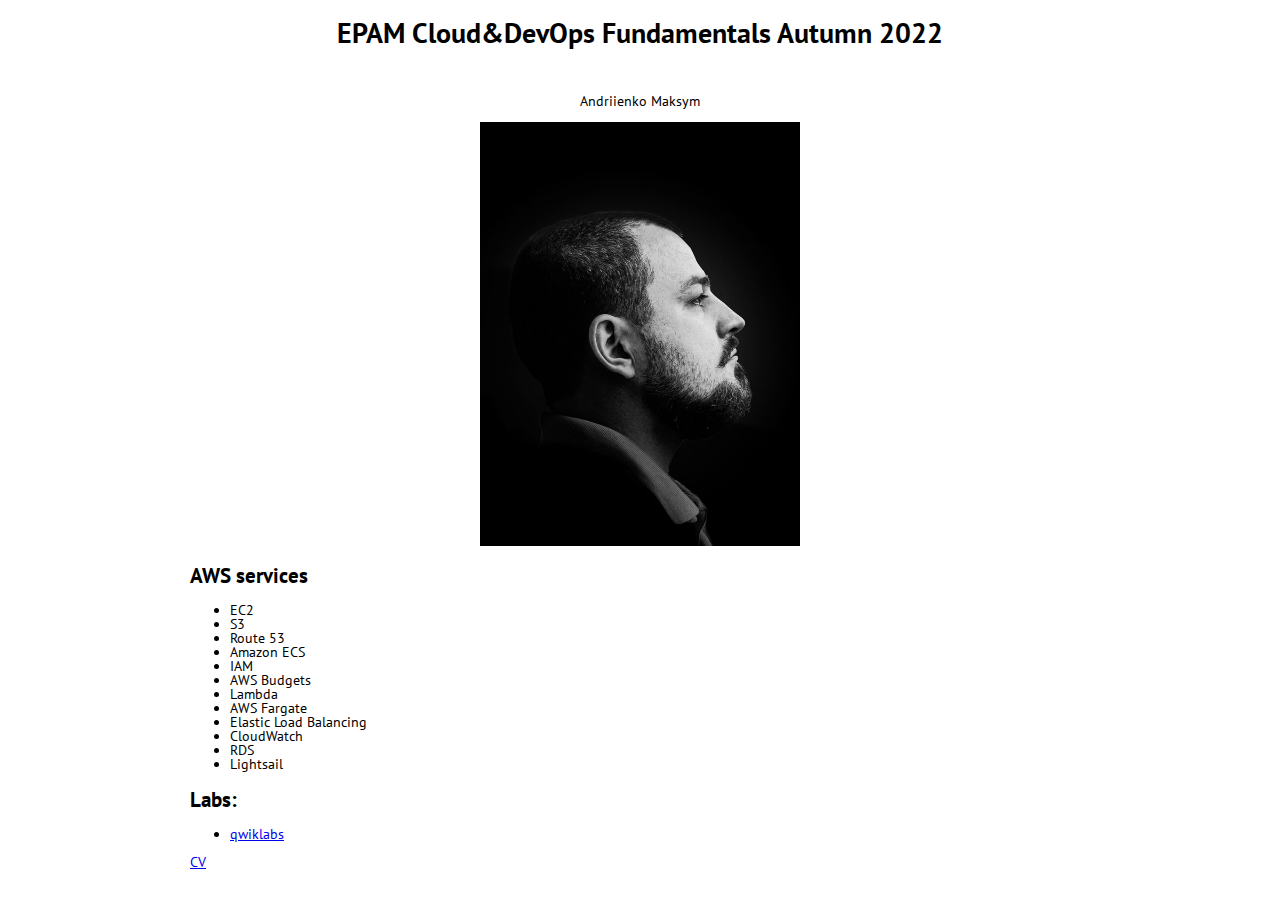
<file: AWS/T15 website/index.html>
<!DOCTYPE html>
<html lang="en">
<head>
  <meta charset="UTF-8">
  <meta name="viewport" content="width=device-width, initial-scale=1.0">
  <meta http-equiv="X-UA-Compatible" content="ie=edge">
  <link href="https://fonts.googleapis.com/css?family=PT+Sans:400,700&display=swap" rel="stylesheet">
  <link rel="stylesheet" href="css/style.css">
  <!--<p style="background-image: url('./img/white&black1_600_795.jpg';)></p>-->
  <title>Andrienko MS</title>
</head>
<body>
  <h1>EPAM Cloud&DevOps Fundamentals Autumn 2022</h1>
</br>
  <p>Andriienko Maksym</p>
  <!--<img src="./img/ams.jpg" alt="ams">-->
  <img src="./img/white&black1_600_795.jpg" width="25%" height="25%" alt="ams">
</br>
<div class="container-services">
  <p><h2>AWS services</h2></p>
  <ul>
    <li>EC2</li>
    <li>S3</li>
    <li>Route 53</li>
    <li>Amazon ECS</li>
    <li>IAM</li>
    <li>AWS Budgets</li>
    <li>Lambda</li>
    <li>AWS Fargate</li>
    <li>Elastic Load Balancing</li>
    <li>CloudWatch</li>
    <li>RDS</li>
    <li>Lightsail</li>
  </ul>
  <p><h2>Labs:</h2></p>
  <ul>
    <li><a href="https://amazon.qwiklabs.com/public_profiles/1b9e7232-cb39-44c7-8ce1-754a493918cc" target=”_blank”>qwiklabs</a></li>
  </ul>
  <p><a href="https://drive.google.com/file/d/1tXXTvmyvRP_n7XBlIX7Mth12Bf0-ZINp/view?usp=share_link" target=”_blank”>CV</a></p>
</div>
</body>
</html
</file>
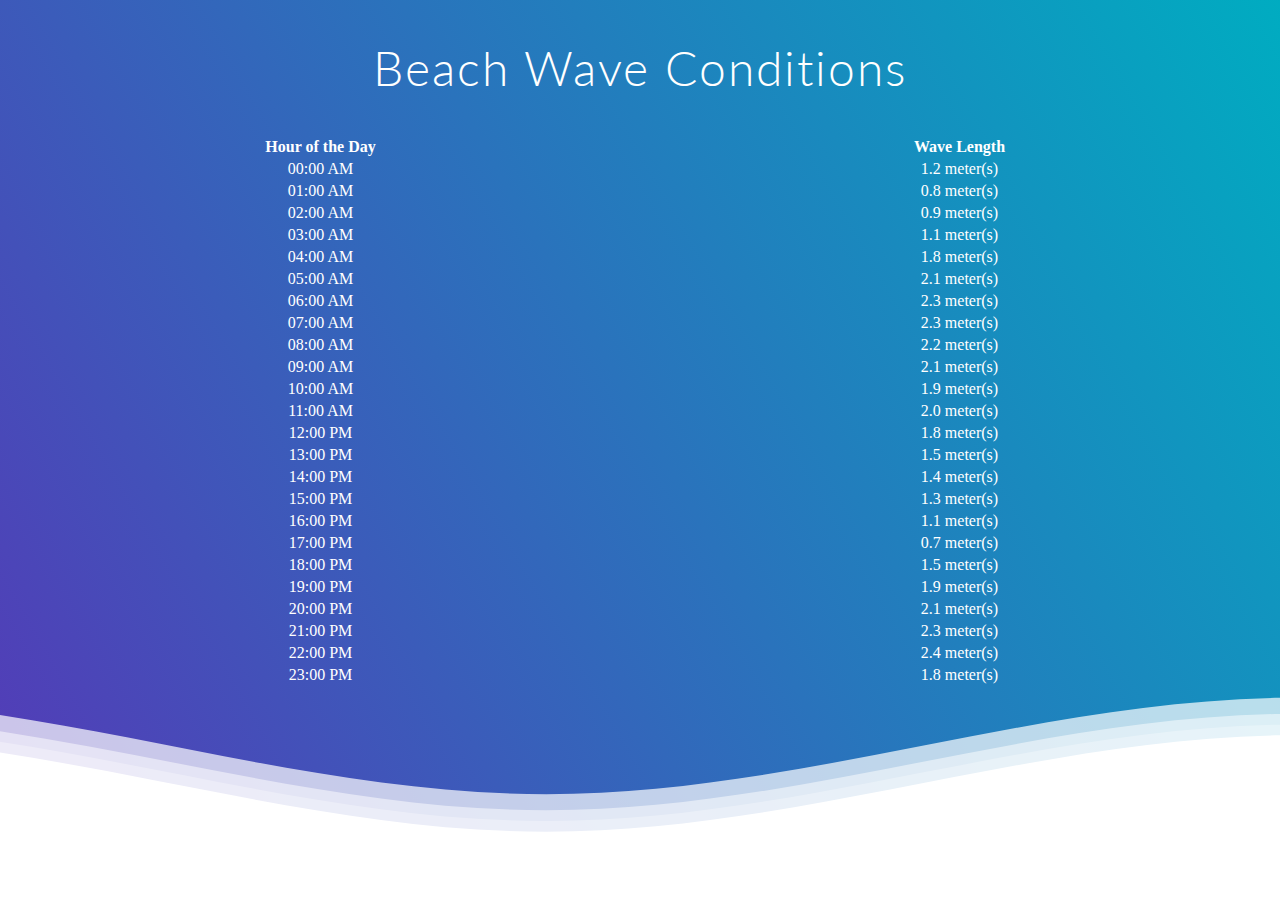
<file: AWS/Waves/index.html>
<!DOCTYPE html>
<html lang="en">

<head>
    <meta charset="UTF-8">
    <meta name="viewport" content="width=device-width, initial-scale=1.0">
    <link rel="stylesheet" href="styles.css">
    <title>Beach Wave Conditions</title>
</head>

<body>
    <div class="header">
        <div class="inner-header flex">
            <h1>Beach Wave Conditions</h1>
        </div>

        <!--Waves Container-->
        <div>
            <div id="output"></div>

            <svg class="waves" xmlns="http://www.w3.org/2000/svg" xmlns:xlink="http://www.w3.org/1999/xlink"
                viewBox="0 24 150 28" preserveAspectRatio="none" shape-rendering="auto">
                <defs>
                    <path id="gentle-wave"
                        d="M-160 44c30 0 58-18 88-18s 58 18 88 18 58-18 88-18 58 18 88 18 v44h-352z" />
                </defs>
                <g class="parallax">
                    <use xlink:href="#gentle-wave" x="48" y="0" fill="rgba(255,255,255,0.7" />
                    <use xlink:href="#gentle-wave" x="48" y="3" fill="rgba(255,255,255,0.5)" />
                    <use xlink:href="#gentle-wave" x="48" y="5" fill="rgba(255,255,255,0.3)" />
                    <use xlink:href="#gentle-wave" x="48" y="7" fill="#fff" />
                </g>
            </svg>
        </div>
        <!--Waves end-->

    </div>

    <script src="https://code.jquery.com/jquery-3.4.1.min.js"></script>
    <script src="main.js"></script>
    

    </body>
</html>
</file>
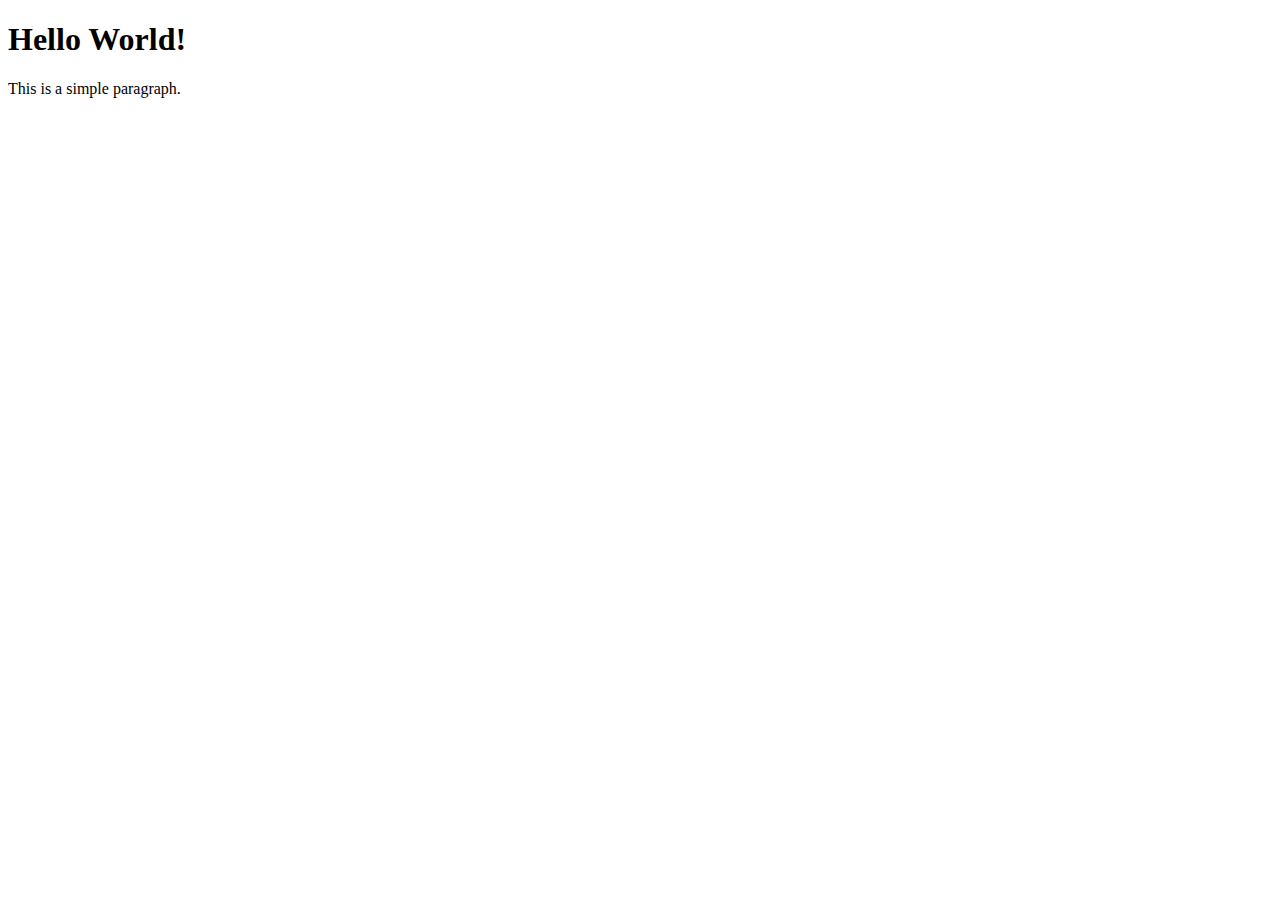
<file: AWS/Waves/waves.html>
﻿<!DOCTYPE html>
<html lang="en">

    <head>
        <meta charset="UTF-8">
        <title>Hello!</title>
    </head>

    <body>
        <h1>Hello World!</h1>
        <p>This is a simple paragraph.</p>
    </body>

</html>
</file>
<file: AWS/T15 website/css/style.css>
body {
  font: 400 14px/1 'PT Sans', sans-serif;
  margin: 0;
  text-align: center;
}

.container-services {
  text-align: left;
  margin: auto;
  padding: 0 15px;
  width: 900px;
}
</file>
<file: AWS/Waves/styles.css>
@import url(//fonts.googleapis.com/css?family=Lato:300:400);
body {
  margin: 0;
}

h1 {
  font-family: 'Lato', sans-serif;
  font-weight: 300;
  letter-spacing: 2px;
  font-size: 48px;
}

p {
  font-family: 'Lato', sans-serif;
  letter-spacing: 1px;
  font-size: 14px;
  color: #333333;
}

.header {
  position: relative;
  text-align: center;
  background: linear-gradient(60deg, rgba(84, 58, 183, 1) 0%, rgba(0, 172, 193, 1) 100%);
  color: white;
}

.inner-header {
  height: 15vh;
  width: 100%;
  margin: 0;
  padding: 0;
}

.flex {
  /*Flexbox for containers*/
  display: flex;
  justify-content: center;
  align-items: center;
  text-align: center;
}

table {
  width: 100% !important;
  table-layout: fixed;
  word-break: break-word;
}

.waves {
  position: relative;
  width: 100%;
  height: 20vh;
  margin-bottom: -7px;
  /*Fix for safari gap*/
  min-height: 100px;
  max-height: 150px;
}

.output {
  margin: auto;
  height: 35vh;
}

/* Animation */

.parallax>use {
  animation: move-forever 25s cubic-bezier(.55, .5, .45, .5) infinite;
}

.parallax>use:nth-child(1) {
  animation-delay: -2s;
  animation-duration: 7s;
}

.parallax>use:nth-child(2) {
  animation-delay: -3s;
  animation-duration: 10s;
}

.parallax>use:nth-child(3) {
  animation-delay: -4s;
  animation-duration: 13s;
}

.parallax>use:nth-child(4) {
  animation-delay: -5s;
  animation-duration: 20s;
}

@keyframes move-forever {
  0% {
    transform: translate3d(-90px, 0, 0);
  }
  100% {
    transform: translate3d(85px, 0, 0);
  }
}

@media (max-width: 768px) {
  .waves {
    height: 40px;
    min-height: 40px;
  }
  .content {
    height: 30vh;
  }
  h1 {
    font-size: 24px;
  }
}
</file>
